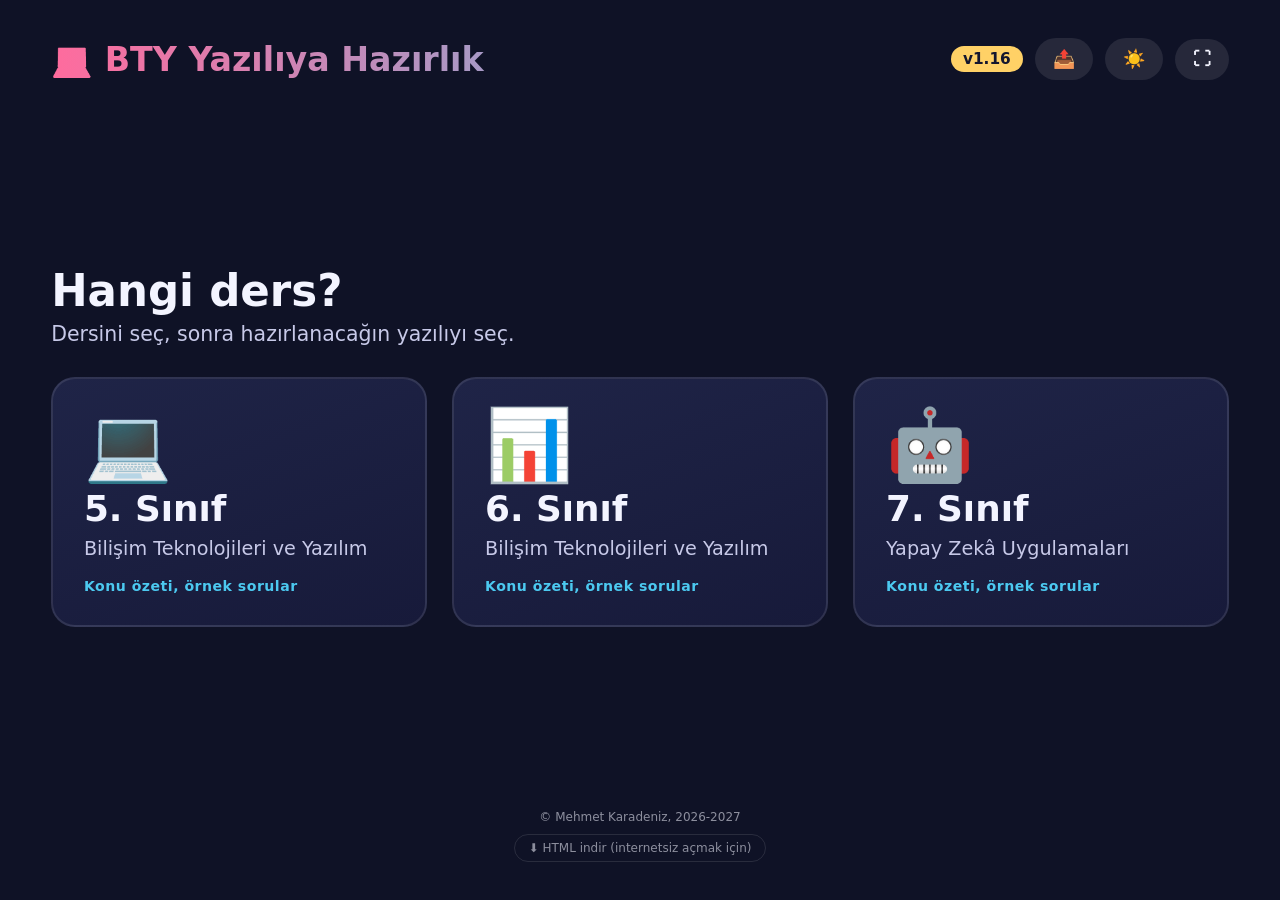
<file: index.html>
<!doctype html>
<html lang="tr"><head><meta charset="utf-8"><meta name="viewport" content="width=device-width,initial-scale=1,viewport-fit=cover">
<meta name="author" content="Mehmet Karadeniz, 2026-2027"><meta name="copyright" content="Mehmet Karadeniz, 2026-2027">
<title>BTY Yazılıya Hazırlık</title>
</head><body style="background:#0f1226;color:#f3f4ff">
<script>
/* Yükleyici: sürüm numarasını her açılışta sunucudan taze alır ve dosyaları o sürümle yükler.
   Böylece güncellemeler tarayıcı geçmişi silinmeden görünür. Bu blok değişmez; sürüm surum.js'tedir. */
(function(K,L){var d=document;
function ekle(u,cb){if(/\.css(\?|$)/.test(u)){var l=d.createElement("link");l.rel="stylesheet";l.href=u;d.head.appendChild(l);return}
 var s=d.createElement("script");s.src=u;s.async=false;if(cb)s.onload=s.onerror=cb;d.body.appendChild(s)}
ekle(K+"surum.js?t="+Date.now(),function(){var v=typeof SURUM!=="undefined"?SURUM:String(Date.now());
 for(var i=0;i<L.length;i++)ekle(L[i]+"?v="+encodeURIComponent(v))})
})("",["giris/giris.css","katalog.js","giris/giris.js","giris/paket.js"]);
</script>
</body></html>
</file>
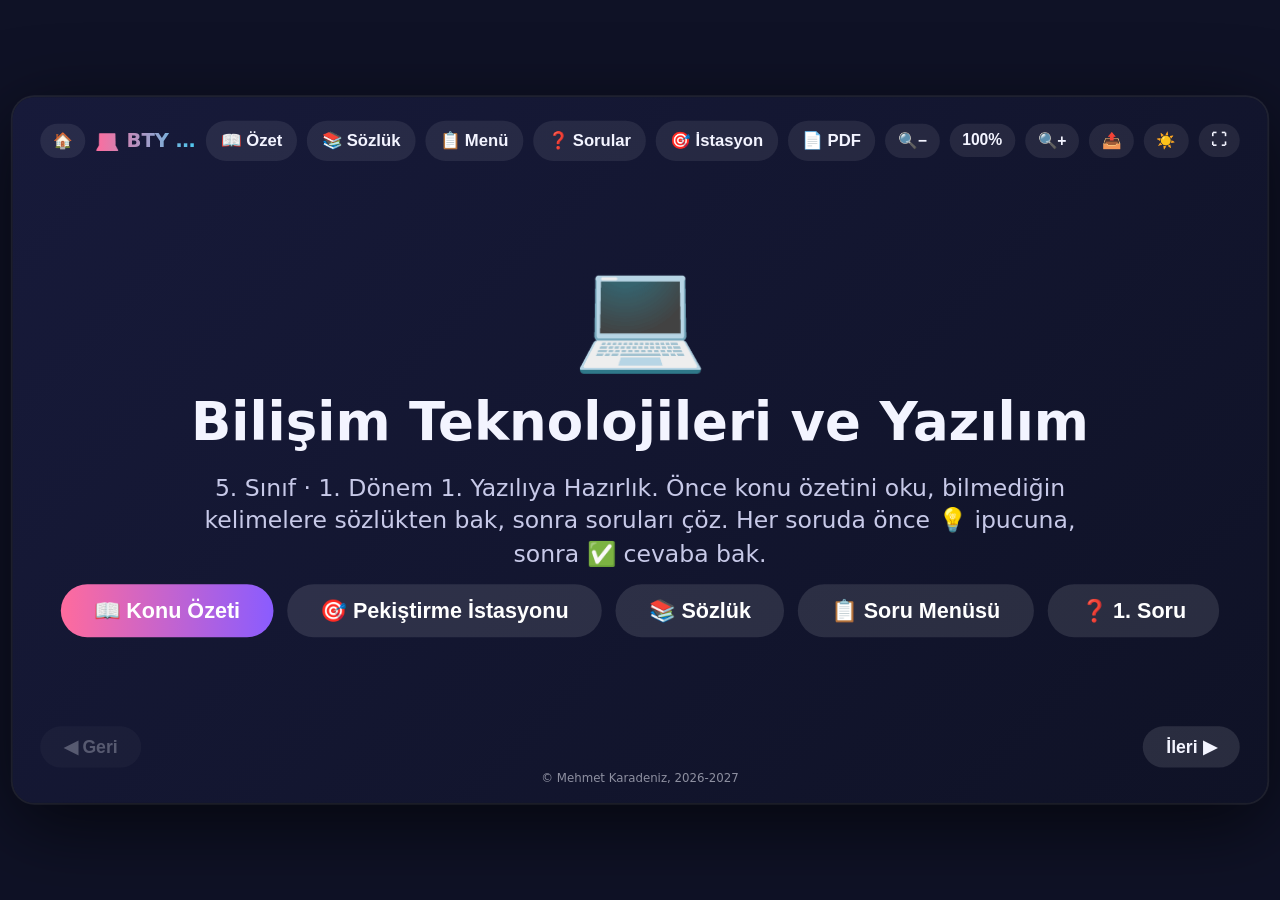
<file: dersler/5-sinif/1-donem-1-yazili/index.html>
<!doctype html>
<html lang="tr"><head><meta charset="utf-8"><meta name="viewport" content="width=device-width,initial-scale=1,maximum-scale=1,user-scalable=no,viewport-fit=cover">
<meta name="author" content="Mehmet Karadeniz, 2026-2027"><meta name="copyright" content="Mehmet Karadeniz, 2026-2027">
<title>BTY Ders</title>
</head><body style="background:#0f1226;color:#f3f4ff">
<!-- Bu sayfa yalnızca içeriği (veri.js) ve ortak motoru yükler. -->
<script>
/* Yükleyici: sürüm numarasını her açılışta sunucudan taze alır ve dosyaları o sürümle yükler.
   Böylece güncellemeler tarayıcı geçmişi silinmeden görünür. Bu blok değişmez; sürüm surum.js'tedir. */
(function(K,L){var d=document;
function ekle(u,cb){if(/\.css(\?|$)/.test(u)){var l=d.createElement("link");l.rel="stylesheet";l.href=u;d.head.appendChild(l);return}
 var s=d.createElement("script");s.src=u;s.async=false;if(cb)s.onload=s.onerror=cb;d.body.appendChild(s)}
ekle(K+"surum.js?t="+Date.now(),function(){var v=typeof SURUM!=="undefined"?SURUM:String(Date.now());
 for(var i=0;i<L.length;i++)ekle(L[i]+"?v="+encodeURIComponent(v))})
})("../../../",["../../../motor/motor.css","veri.js","../../../motor/motor.js"]);
</script>
</body></html>
</file>
